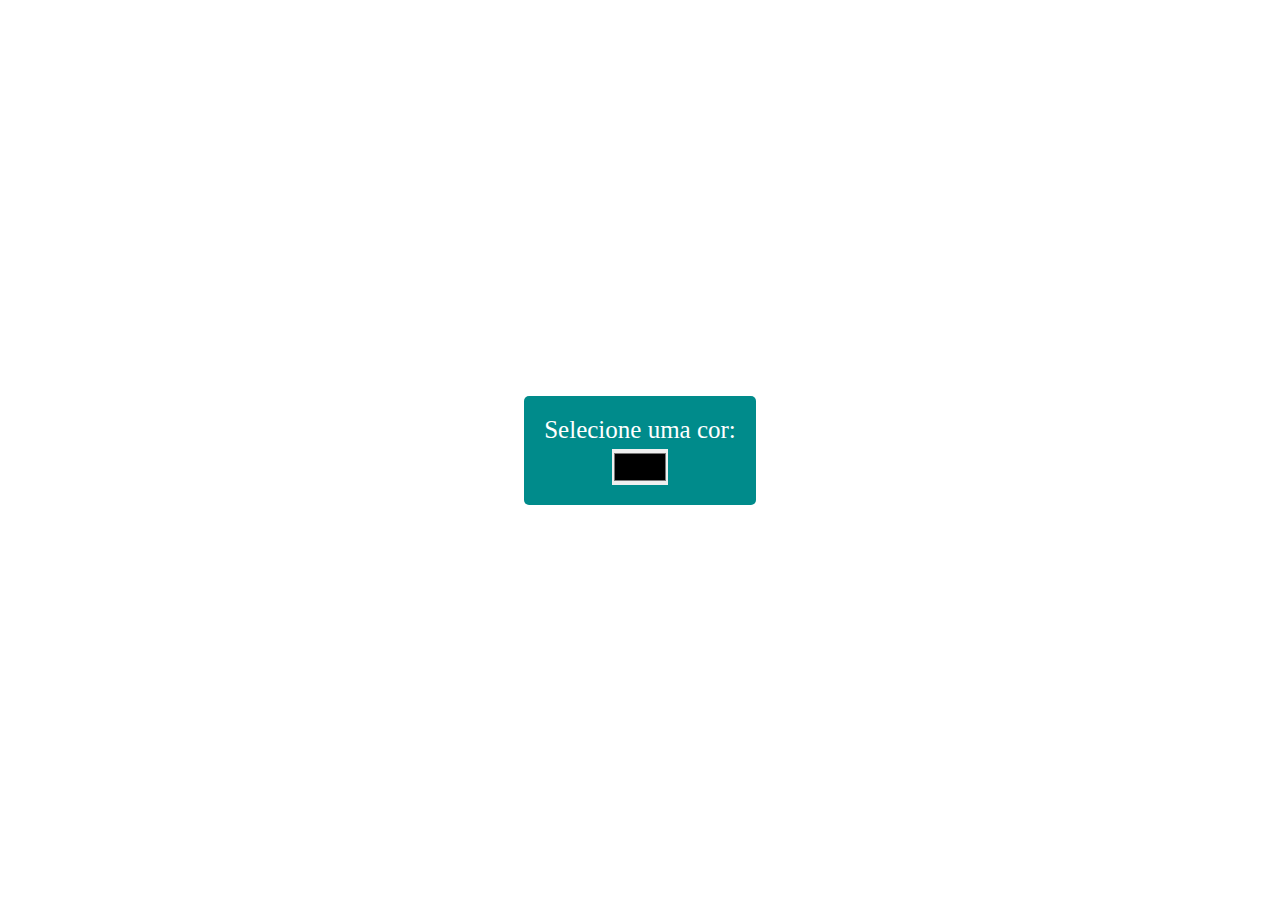
<file: 2º projeto/index.html>
<!DOCTYPE html>
<html lang="pt-br">
<head>
    <meta charset="UTF-8">
    <meta name="viewport" content="width=device-width, initial-scale=1.0">
    <title>Background Color</title>
    <link rel="stylesheet" href="styles.css"/>
</head>
<body>
    <main class="container">
        <div>
            <span>Selecione uma cor:</span>
            <input type="color" onchange="onChangeBg()"/>
        </div>
    </main>
    <script src="script.js"></script>
</body>
</html>
</file>
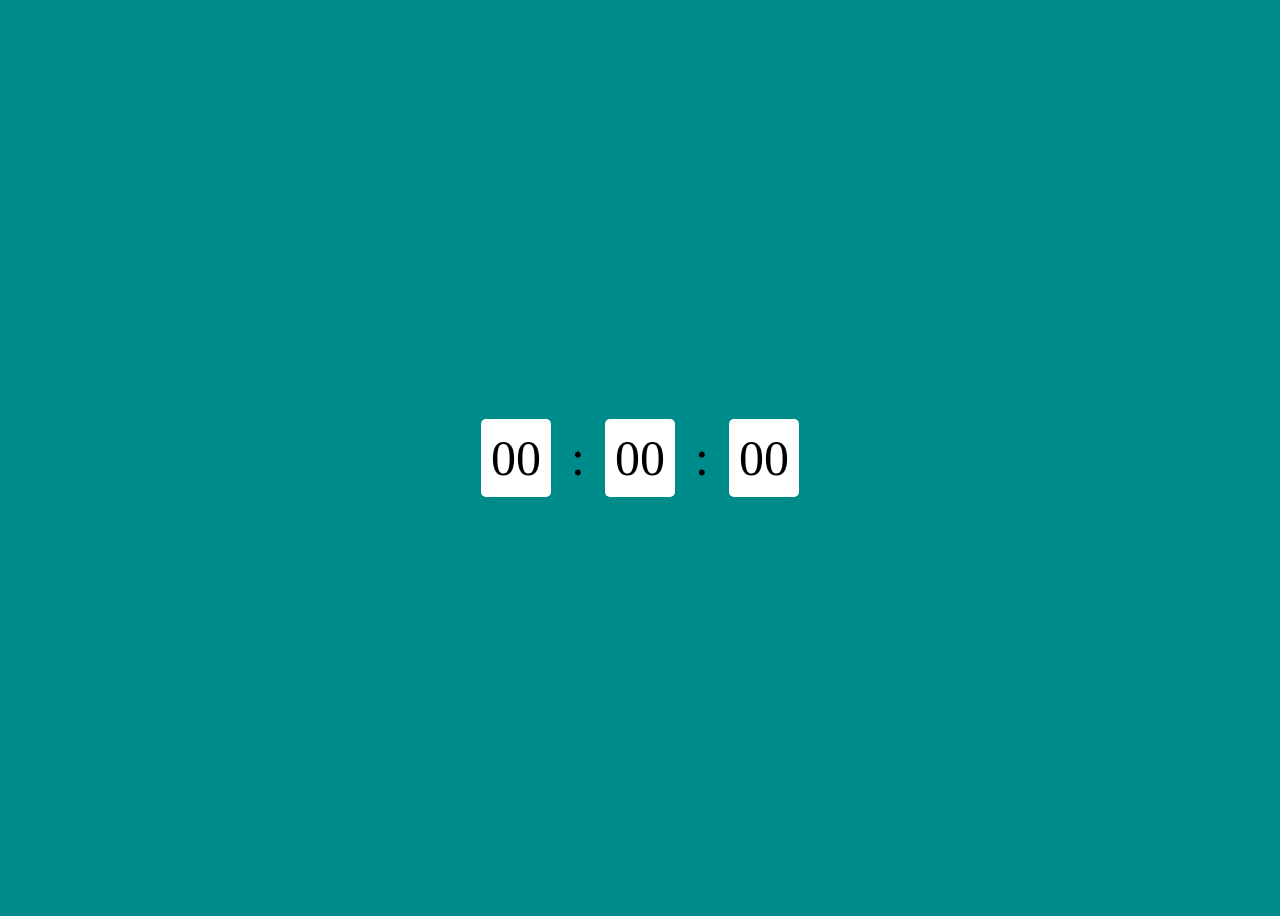
<file: 3º projeto/index.html>
<!DOCTYPE html>
<html lang="pt-br">
<head>
    <meta charset="UTF-8">
    <meta name="viewport" content="width=device-width, initial-scale=1.0">
    <title>Relógio</title>
    <link rel="stylesheet" href="styles.css"/>
</head>
<body>
    <main>
        <span id="hour">00</span>
        <span>:</span>
        <span id="min">00</span>
        <span>:</span>
        <span id="sec">00</span>
    </main>
    <script src="script.js"></script>
</body>
</html>
</file>
<file: 2º projeto/styles.css>
*{
    margin: 0;
    padding: 0;
    box-sizing: border-box;
}

main{
    width: 100%;
    height: 100vh;
    display: flex;
    flex-direction: column;
    align-items: center;
    justify-content: center;
}

div{
    display: flex;
    flex-direction: column;
    align-items: center;
    justify-content: center;
    background-color: darkcyan;
    padding: 20px;
    border-radius: 5px;
}

span{
    color: #fff;
    font-size: 25px;
    margin-bottom: 5px;
}

input{
    border: none;
    height: 36px;
    width: 56px;
    cursor: pointer;
}
</file>
<file: 3º projeto/styles.css>
body{
    background-color: darkcyan;
}

main{
    width: 100%;
    height: 100vh;
    justify-content: center;
    align-items: center;
    display: flex;
}

span{
    font-size: 50px;
    margin: 5px;
    padding: 10px;
    border-radius: 5px;
}

#hour, #min, #sec {
    background-color: #fff;
}
</file>
